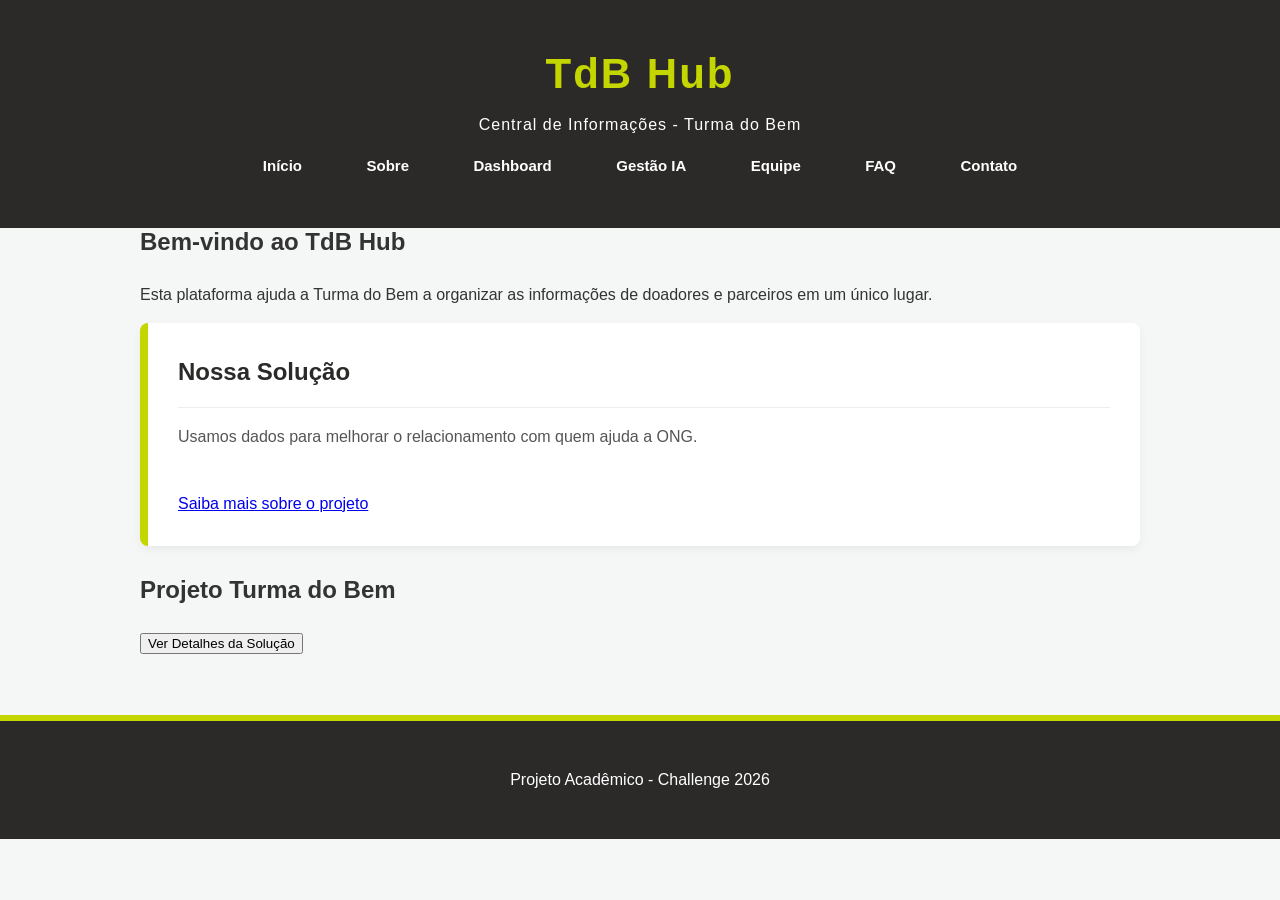
<file: index.html>
<!DOCTYPE html>
<html lang="pt-BR">
<head>
    <meta charset="UTF-8">
    <!-- Tag essencial para o site funcionar em celular (Mobile) -->
    <meta name="viewport" content="width=device-width, initial-scale=1.0">
    <title>TdB Hub - Início</title>
    <link rel="stylesheet" href="css/style.css">
</head>
<body>

    <!-- Cabeçalho -->
    <header>
        <h1>TdB Hub</h1>
        <p>Central de Informações - Turma do Bem</p>

        <!-- Botão do menu hamburguer (fica visível no celular) -->
        <button class="hamburger-btn" aria-label="Abrir Menu">☰</button>

        <!-- Menu de Navegação (com a classe nav-menu que o JS usa) -->
        <nav class="nav-menu">
            <a href="index.html">Início</a>
            <a href="sobre.html">Sobre</a>
            <a href="solucao-dashboard.html">Dashboard</a>
            <a href="solucao-ia.html">Gestão IA</a>
            <a href="integrantes.html">Equipe</a>
            <a href="faq.html">FAQ</a>
            <a href="contato.html">Contato</a>
        </nav>
    </header>

    <!-- Conteúdo Principal -->
    <main>
        <h2>Bem-vindo ao TdB Hub</h2>
        <p>Esta plataforma ajuda a Turma do Bem a organizar as informações de doadores e parceiros em um único lugar.</p>
        
        <div class="caixa">
            <h3>Nossa Solução</h3>
            <p>Usamos dados para melhorar o relacionamento com quem ajuda a ONG.</p>
            <br>
            <a href="sobre.html" class="botao">Saiba mais sobre o projeto</a>
        </div>

        <section class="banner">
            <h2>Projeto Turma do Bem</h2>
            <!-- Botão que abre o modal no JS -->
            <button class="botao btn-abrir-modal">Ver Detalhes da Solução</button>
        </section>

        <!-- Estrutura do Modal -->
        <div id="modal-solucao" class="modal">
            <div class="modal-conteudo">
                <button class="btn-fechar-modal">&times;</button>
                <h2>Sistema de Inteligência Artificial</h2>
                <p>Esta solução automatiza a triagem dos pacientes e conecta os voluntários da Turma do Bem de forma rápida e segura.</p>
            </div>
        </div>
    </main>

    <!-- Rodapé -->
    <footer>
        <p>Projeto Acadêmico - Challenge 2026</p>
    </footer>

    <!-- Chamada do JavaScript no final do arquivo -->
    <script src="js/script.js"></script>

</body>
</html>
</file>
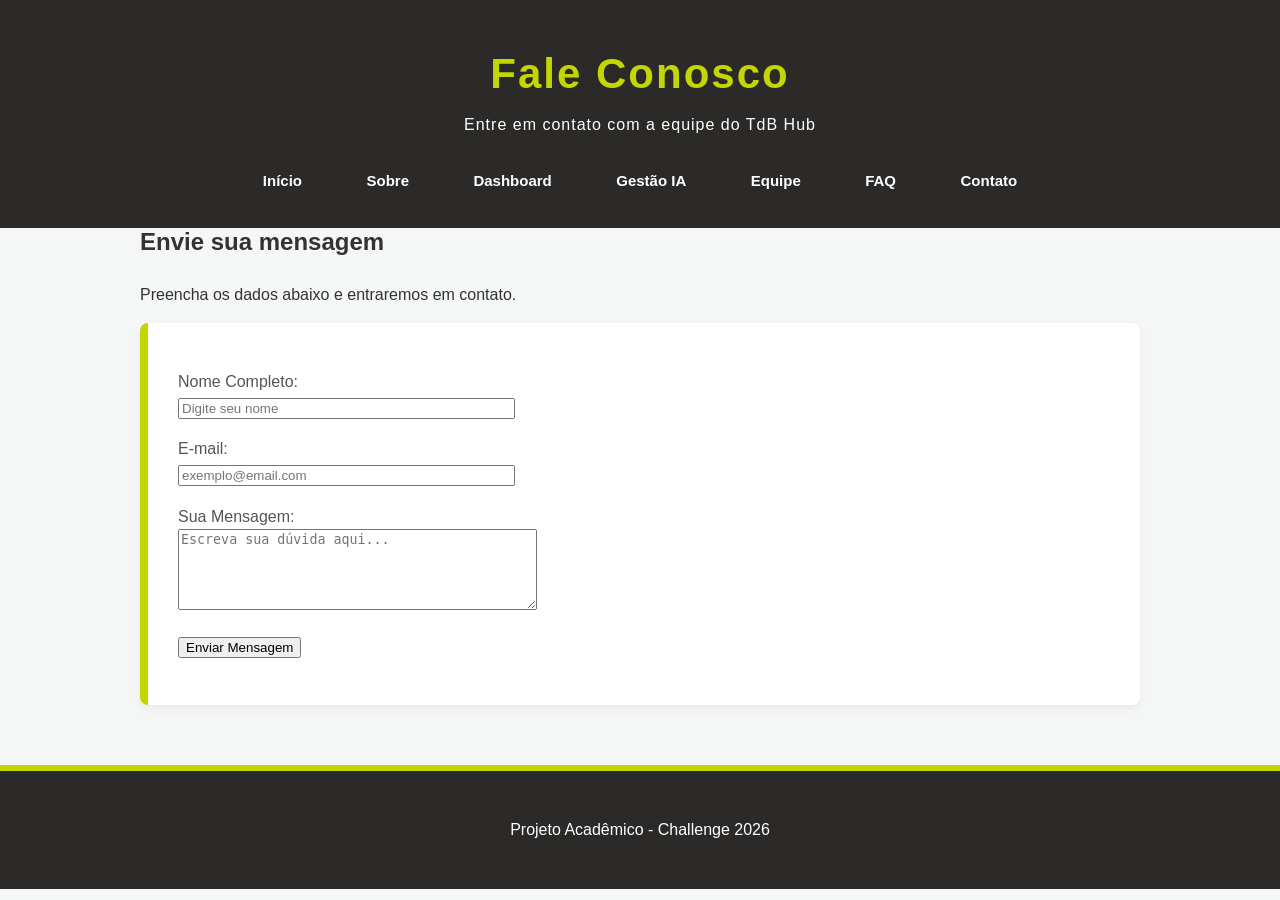
<file: contato.html>
<!DOCTYPE html>
<html lang="pt-BR">
<head>
    <meta charset="UTF-8">
    <title>Contato - TdB Hub</title>
    <link rel="stylesheet" href="css/style.css">
</head>
<body>

    <header>
        <h1>Fale Conosco</h1>
        <p>Entre em contato com a equipe do TdB Hub</p>
    </header>
         <!-- Botão do menu hamburguer (fica visível no celular) -->
        <button class="hamburger-btn" aria-label="Abrir Menu">☰</button>

        <!-- Menu de Navegação (com a classe nav-menu que o JS usa) -->
        <nav class="nav-menu">
            <a href="index.html">Início</a>
            <a href="sobre.html">Sobre</a>
            <a href="solucao-dashboard.html">Dashboard</a>
            <a href="solucao-ia.html">Gestão IA</a>
            <a href="integrantes.html">Equipe</a>
            <a href="faq.html">FAQ</a>
            <a href="contato.html">Contato</a>
        </nav>

    <main>
        <h2>Envie sua mensagem</h2>
        <p>Preencha os dados abaixo e entraremos em contato.</p>
        
        <div class="caixa">
            <!-- A tag <form> indica que aqui começa um formulário -->
            <form id="form-contato" action="#">
                
                <!-- Nome -->
                <p>
                    <label for="nome">Nome Completo:</label><br>
                    <!-- O placeholder coloca um texto de dica dentro do campo -->
                    <input type="text" id="nome" name="nome" placeholder="Digite seu nome" size="40">
                </p>

                <!-- E-mail -->
                <p>
                    <label for="email">E-mail:</label><br>
                    <input type="email" id="email" name="email" placeholder="exemplo@email.com" size="40">
                </p>

                <!-- Mensagem (Caixa de texto maior) -->
                <p>
                    <label for="mensagem">Sua Mensagem:</label><br>
                    <textarea id="mensagem" name="mensagem" rows="5" cols="42" placeholder="Escreva sua dúvida aqui..."></textarea>
                </p>

                <!-- Botão de Enviar -->
                <p>
                    <button type="submit" class="botao">Enviar Mensagem</button>
                </p>
                <div id="feedback-sucesso"></div>

            </form>
        </div>
    </main>

    <footer>
        <p>Projeto Acadêmico - Challenge 2026</p>
    </footer>
    <script src="js/script.js"></script>

</body>
</html>
</file>
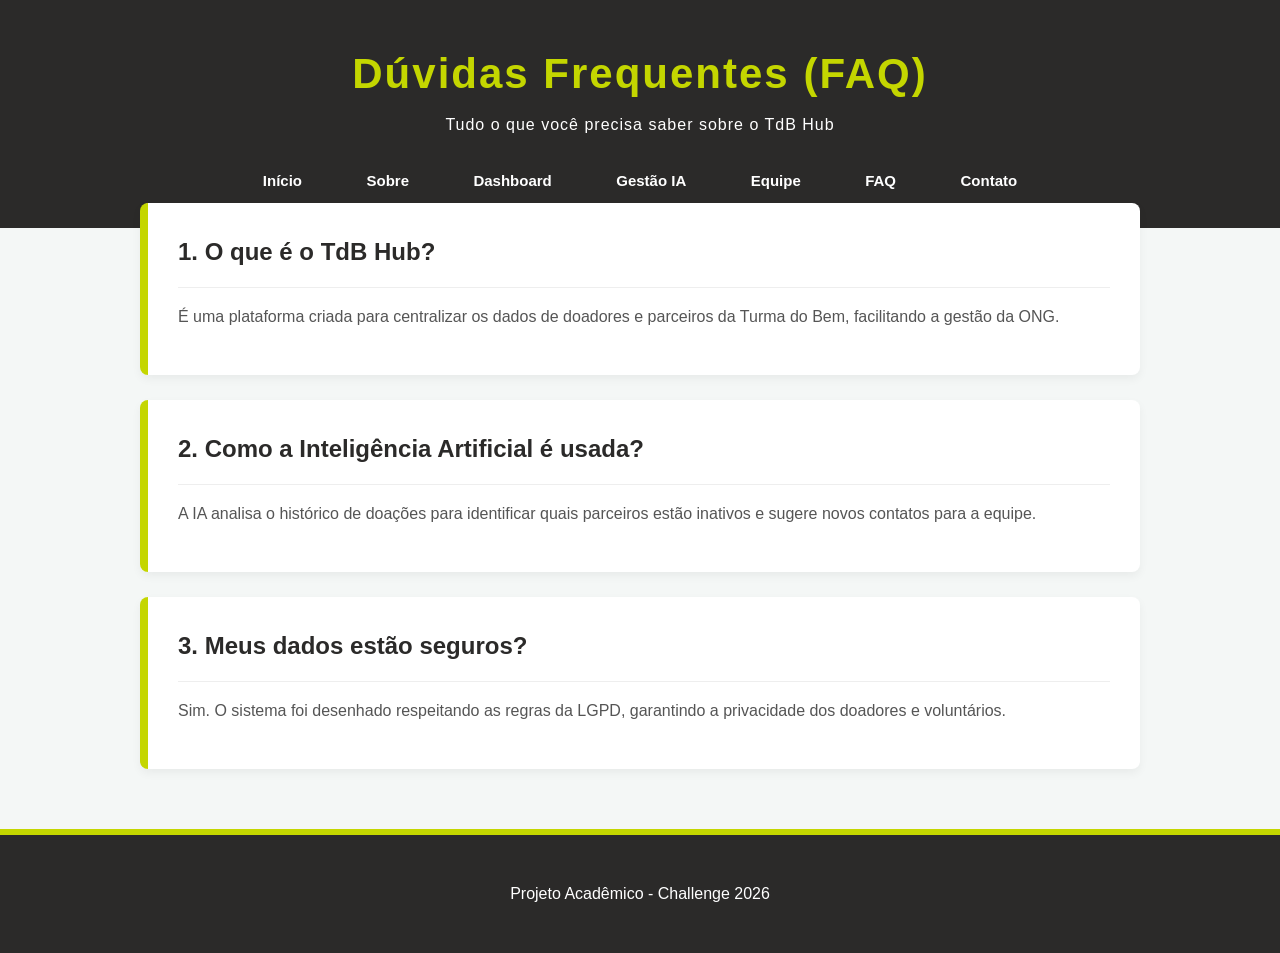
<file: faq.html>
<!DOCTYPE html>
<html lang="pt-BR">
<head>
    <meta charset="UTF-8">
    <title>FAQ - TdB Hub</title>
    <link rel="stylesheet" href="css/style.css">
</head>
<body>

    <header>
        <h1>Dúvidas Frequentes (FAQ)</h1>
        <p>Tudo o que você precisa saber sobre o TdB Hub</p>
    </header>
         <!-- Botão do menu hamburguer (fica visível no celular) -->
        <button class="hamburger-btn" aria-label="Abrir Menu">☰</button>

        <!-- Menu de Navegação (com a classe nav-menu que o JS usa) -->
        <nav class="nav-menu">
            <a href="index.html">Início</a>
            <a href="sobre.html">Sobre</a>
            <a href="solucao-dashboard.html">Dashboard</a>
            <a href="solucao-ia.html">Gestão IA</a>
            <a href="integrantes.html">Equipe</a>
            <a href="faq.html">FAQ</a>
            <a href="contato.html">Contato</a>
        </nav>

    <main>
        <div class="caixa">
            <h3>1. O que é o TdB Hub?</h3>
            <p>É uma plataforma criada para centralizar os dados de doadores e parceiros da Turma do Bem, facilitando a gestão da ONG.</p>
        </div>

        <div class="caixa">
            <h3>2. Como a Inteligência Artificial é usada?</h3>
            <p>A IA analisa o histórico de doações para identificar quais parceiros estão inativos e sugere novos contatos para a equipe.</p>
        </div>

        <div class="caixa">
            <h3>3. Meus dados estão seguros?</h3>
            <p>Sim. O sistema foi desenhado respeitando as regras da LGPD, garantindo a privacidade dos doadores e voluntários.</p>
        </div>
    </main>

    <footer>
        <p>Projeto Acadêmico - Challenge 2026</p>
    </footer>
    <script src="js/script.js"></script>

</body>
</html>
</file>
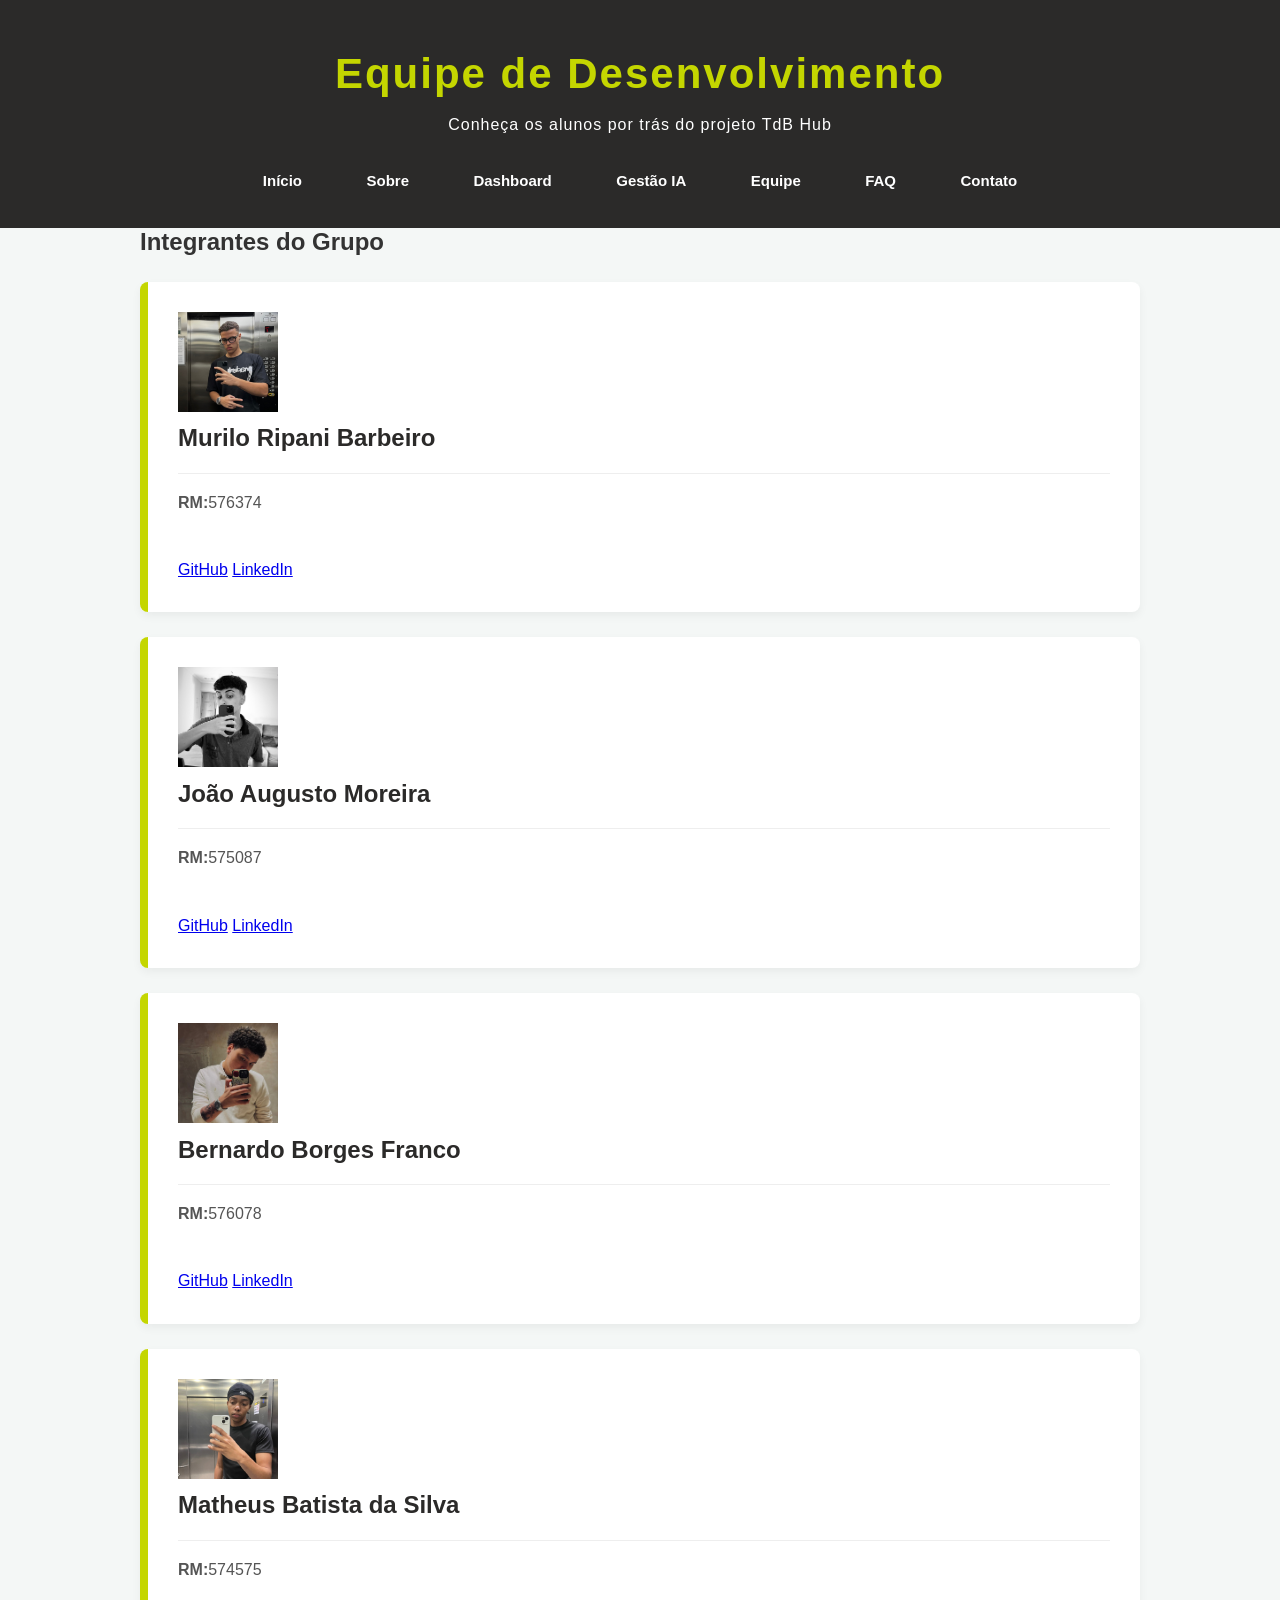
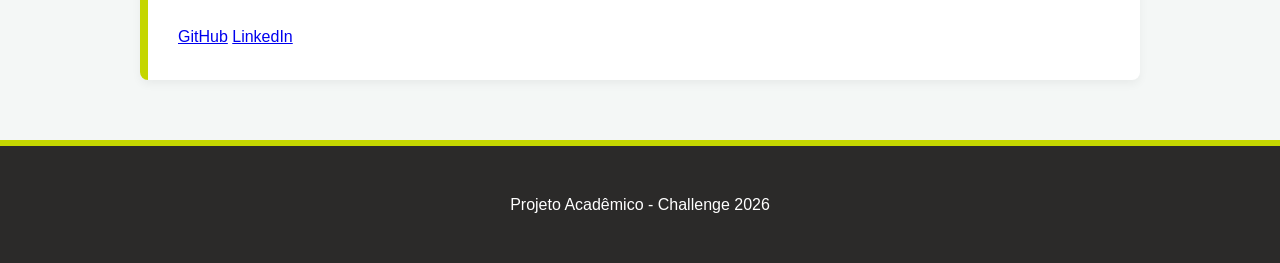
<file: integrantes.html>
<!DOCTYPE html>
<html lang="pt-BR">
<head>
    <meta charset="UTF-8">
    <title>Equipe - TdB Hub</title>
    <link rel="stylesheet" href="css/style.css">
</head>
<body>

    <header>
        <h1>Equipe de Desenvolvimento</h1>
        <p>Conheça os alunos por trás do projeto TdB Hub</p>
    </header>
         <!-- Botão do menu hamburguer (fica visível no celular) -->
        <button class="hamburger-btn" aria-label="Abrir Menu">☰</button>

        <!-- Menu de Navegação (com a classe nav-menu que o JS usa) -->
        <nav class="nav-menu">
            <a href="index.html">Início</a>
            <a href="sobre.html">Sobre</a>
            <a href="solucao-dashboard.html">Dashboard</a>
            <a href="solucao-ia.html">Gestão IA</a>
            <a href="integrantes.html">Equipe</a>
            <a href="faq.html">FAQ</a>
            <a href="contato.html">Contato</a>
        </nav>

    <main>
        <h2>Integrantes do Grupo</h2>
        
        <!-- Aluno 1: Murilo -->
        <div class="caixa">
            <img src="imagens/foto-murilo.jpg" alt="Foto de Murilo Ripani Barbeiro" width="100">
            <h3>Murilo Ripani Barbeiro</h3>
            <p><strong>RM:</strong>576374</p>
            <br>
            <a href="https://github.com/muriloripani" class="botao" target="_blank">GitHub</a>
            <a href="https://www.linkedin.com/in/murilo-ripani-900372368/" class="botao" target="_blank">LinkedIn</a>
        </div>

        <!-- Aluno 2: João Augusto -->
        <div class="caixa">
            <img src="imagens/foto-augusto.jpg" alt="Foto de João Augusto Moreira" width="100">
            <h3>João Augusto Moreira</h3>
            <p><strong>RM:</strong>575087</p>
            <br>
            <a href="https://github.com/jaugustom0106-art" class="botao" target="_blank">GitHub</a>
            <a href="https://www.linkedin.com/in/jo%C3%A3o-augusto-12125b331/" class="botao" target="_blank">LinkedIn</a>
        </div>
        
        <!-- Aluno 3: Bernardo -->
        <div class="caixa">
            <img src="imagens/foto-bernardo.jpg" alt="Foto de Bernardo Borges Franco" width="100">
            <h3>Bernardo Borges Franco</h3>
            <p><strong>RM:</strong>576078</p>
            <br>
            <a href="https://github.com/borgexss328" class="botao" target="_blank">GitHub</a>
            <a href="https://www.linkedin.com/in/bernardo-borges-2715212a1?utm_source=share_via&utm_content=profile&utm_medium=member_ios" class="botao" target="_blank">LinkedIn</a>
        </div>

        <!-- Aluno 4: Matheus -->
        <div class="caixa">
            <img src="imagens/foto-matheus.jpg" alt="Foto de Matheus Batista da Silva" width="100">
            <h3>Matheus Batista da Silva</h3>
            <p><strong>RM:</strong>574575</p>
            <br>
            <a href="https://github.com/MatheusBatista1910" class="botao" target="_blank">GitHub</a>
            <a href="https://www.linkedin.com/in/matheus-batista-da-silva-8b4ab2312/" class="botao" target="_blank">LinkedIn</a>
        </div>
        
    </main>

    <footer>
        <p>Projeto Acadêmico - Challenge 2026</p>
    </footer>
    <script src="js/script.js"></script>

</body>
</html>
</file>
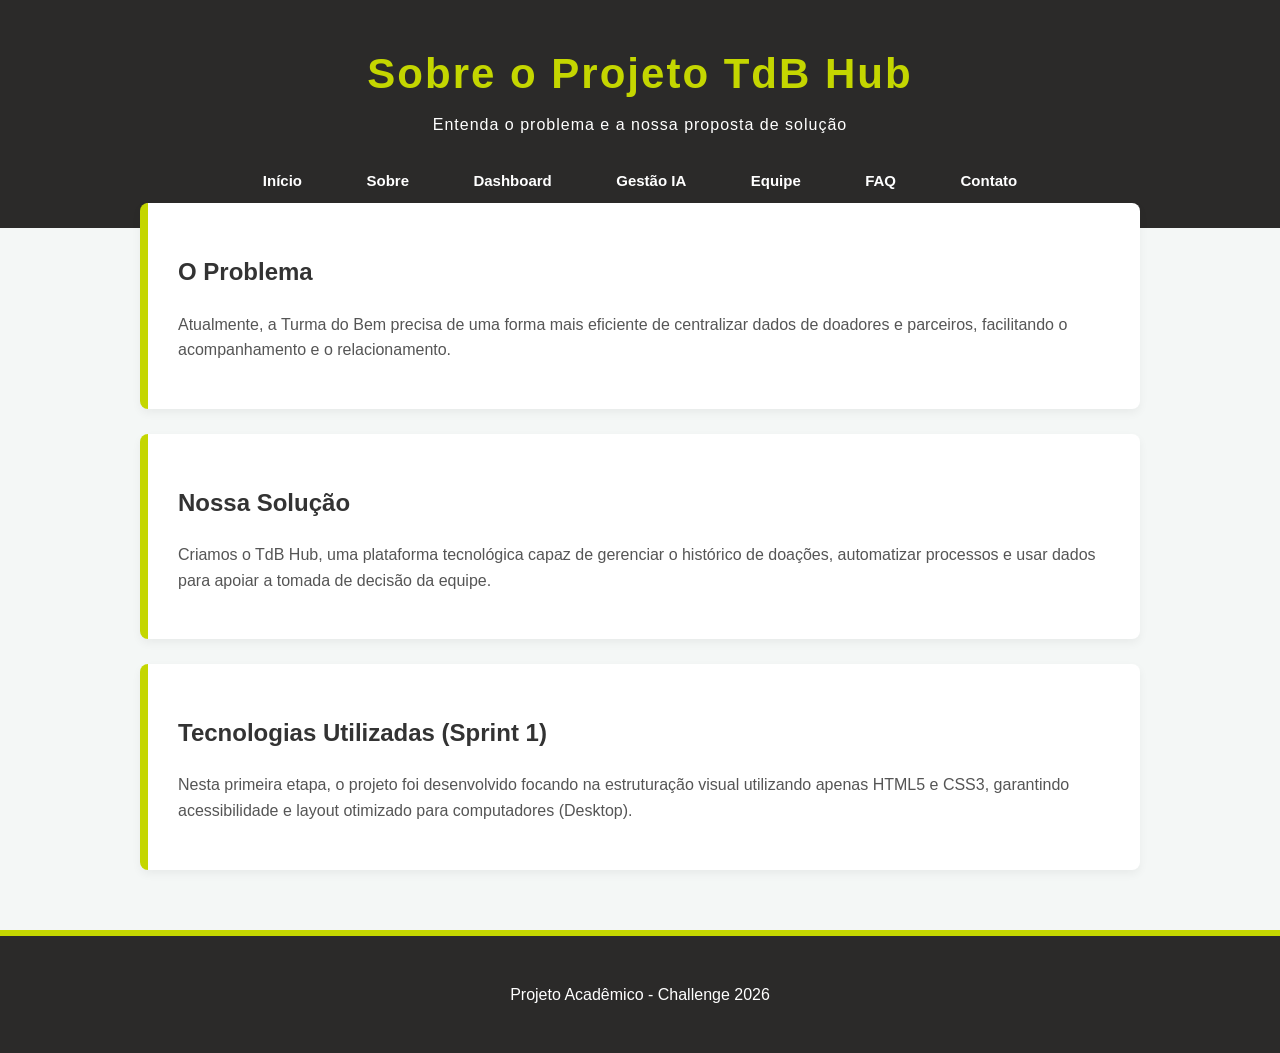
<file: sobre.html>
<!DOCTYPE html>
<html lang="pt-BR">
<head>
    <meta charset="UTF-8">
    <title>Sobre - TdB Hub</title>
    <link rel="stylesheet" href="css/style.css">
</head>
<body>
    <header>
        <h1>Sobre o Projeto TdB Hub</h1>
        <p>Entenda o problema e a nossa proposta de solução</p>
    </header>
         <!-- Botão do menu hamburguer (fica visível no celular) -->
        <button class="hamburger-btn" aria-label="Abrir Menu">☰</button>

        <!-- Menu de Navegação (com a classe nav-menu que o JS usa) -->
        <nav class="nav-menu">
            <a href="index.html">Início</a>
            <a href="sobre.html">Sobre</a>
            <a href="solucao-dashboard.html">Dashboard</a>
            <a href="solucao-ia.html">Gestão IA</a>
            <a href="integrantes.html">Equipe</a>
            <a href="faq.html">FAQ</a>
            <a href="contato.html">Contato</a>
        </nav>

    <main>
        <div class="caixa">
            <h2>O Problema</h2>
            <p>Atualmente, a Turma do Bem precisa de uma forma mais eficiente de centralizar dados de doadores e parceiros, facilitando o acompanhamento e o relacionamento.</p>
        </div>

        <div class="caixa">
            <h2>Nossa Solução</h2>
            <p>Criamos o TdB Hub, uma plataforma tecnológica capaz de gerenciar o histórico de doações, automatizar processos e usar dados para apoiar a tomada de decisão da equipe.</p>
        </div>

        <div class="caixa">
            <h2>Tecnologias Utilizadas (Sprint 1)</h2>
            <p>Nesta primeira etapa, o projeto foi desenvolvido focando na estruturação visual utilizando apenas HTML5 e CSS3, garantindo acessibilidade e layout otimizado para computadores (Desktop).</p>
        </div>
    </main>

    <footer>
        <p>Projeto Acadêmico - Challenge 2026</p>
    </footer>
    <script src="js/script.js"></script>
</body>
</html>
</file>
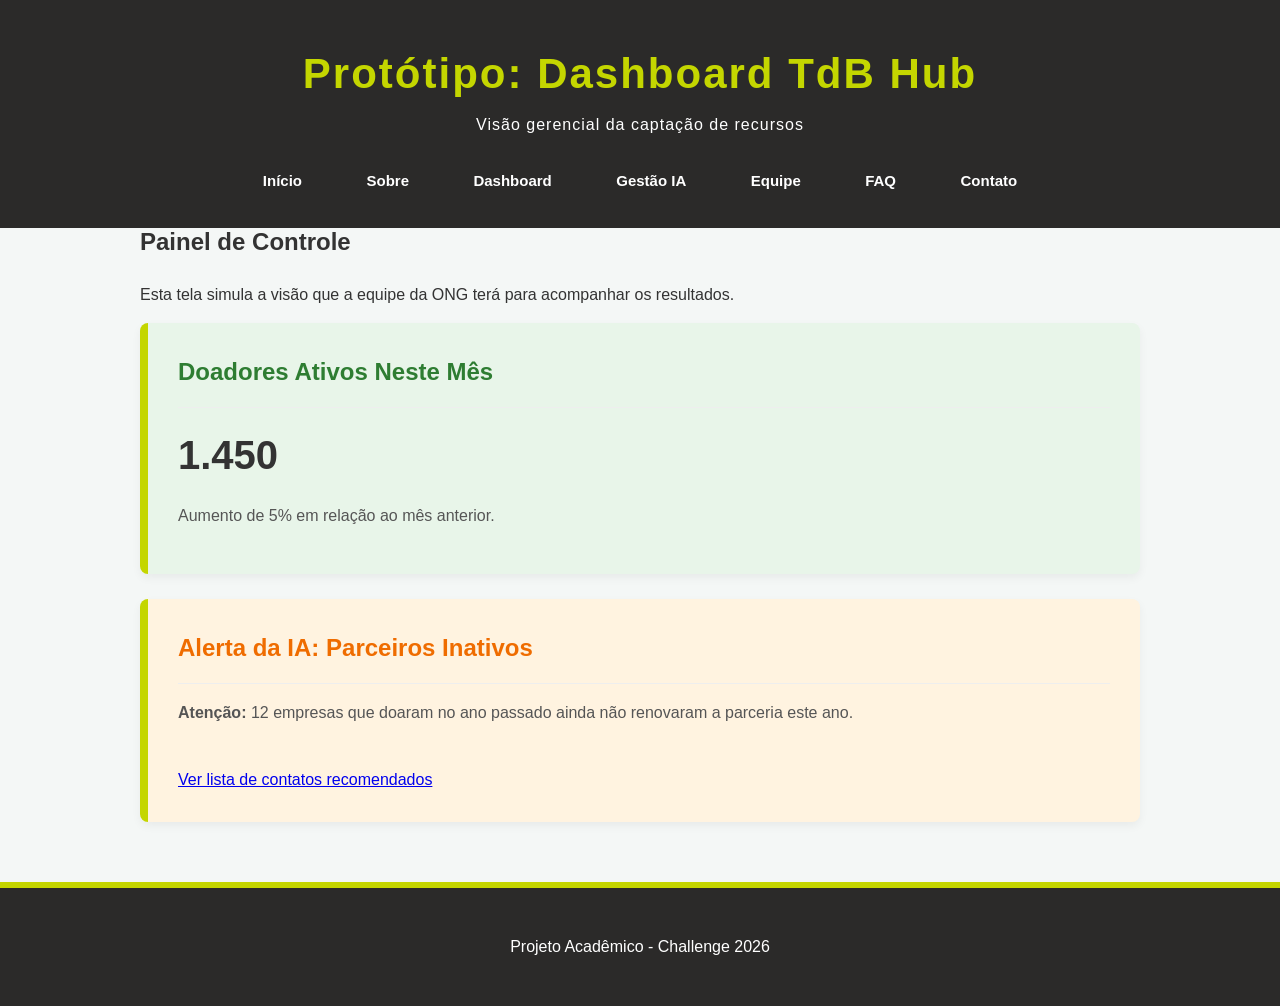
<file: solucao-dashboard.html>
<!DOCTYPE html>
<html lang="pt-BR">
<head>
    <meta charset="UTF-8">
    <title>Dashboard - TdB Hub</title>
    <link rel="stylesheet" href="css/style.css">
</head>
<body>

    <header>
        <h1>Protótipo: Dashboard TdB Hub</h1>
        <p>Visão gerencial da captação de recursos</p>
    </header>
         <!-- Botão do menu hamburguer (fica visível no celular) -->
        <button class="hamburger-btn" aria-label="Abrir Menu">☰</button>

        <!-- Menu de Navegação (com a classe nav-menu que o JS usa) -->
        <nav class="nav-menu">
            <a href="index.html">Início</a>
            <a href="sobre.html">Sobre</a>
            <a href="solucao-dashboard.html">Dashboard</a>
            <a href="solucao-ia.html">Gestão IA</a>
            <a href="integrantes.html">Equipe</a>
            <a href="faq.html">FAQ</a>
            <a href="contato.html">Contato</a>
        </nav>

    <main>
        <h2>Painel de Controle</h2>
        <p>Esta tela simula a visão que a equipe da ONG terá para acompanhar os resultados.</p>

        <!-- Simulando um indicador do sistema -->
        <div class="caixa" style="background-color: #E8F5E9;">
            <h3 style="color: #2E7D32;">Doadores Ativos Neste Mês</h3>
            <h1 style="font-size: 40px; margin: 10px 0;">1.450</h1>
            <p>Aumento de 5% em relação ao mês anterior.</p>
        </div>

        <!-- Simulando outro indicador do sistema -->
        <div class="caixa" style="background-color: #FFF3E0;">
            <h3 style="color: #EF6C00;">Alerta da IA: Parceiros Inativos</h3>
            <p><strong>Atenção:</strong> 12 empresas que doaram no ano passado ainda não renovaram a parceria este ano.</p>
            <br>
            <a href="#" class="botao">Ver lista de contatos recomendados</a>
        </div>
    </main>

    <footer>
        <p>Projeto Acadêmico - Challenge 2026</p>
    </footer>
    <script src="js/script.js"></script>

</body>
</html>
</file>
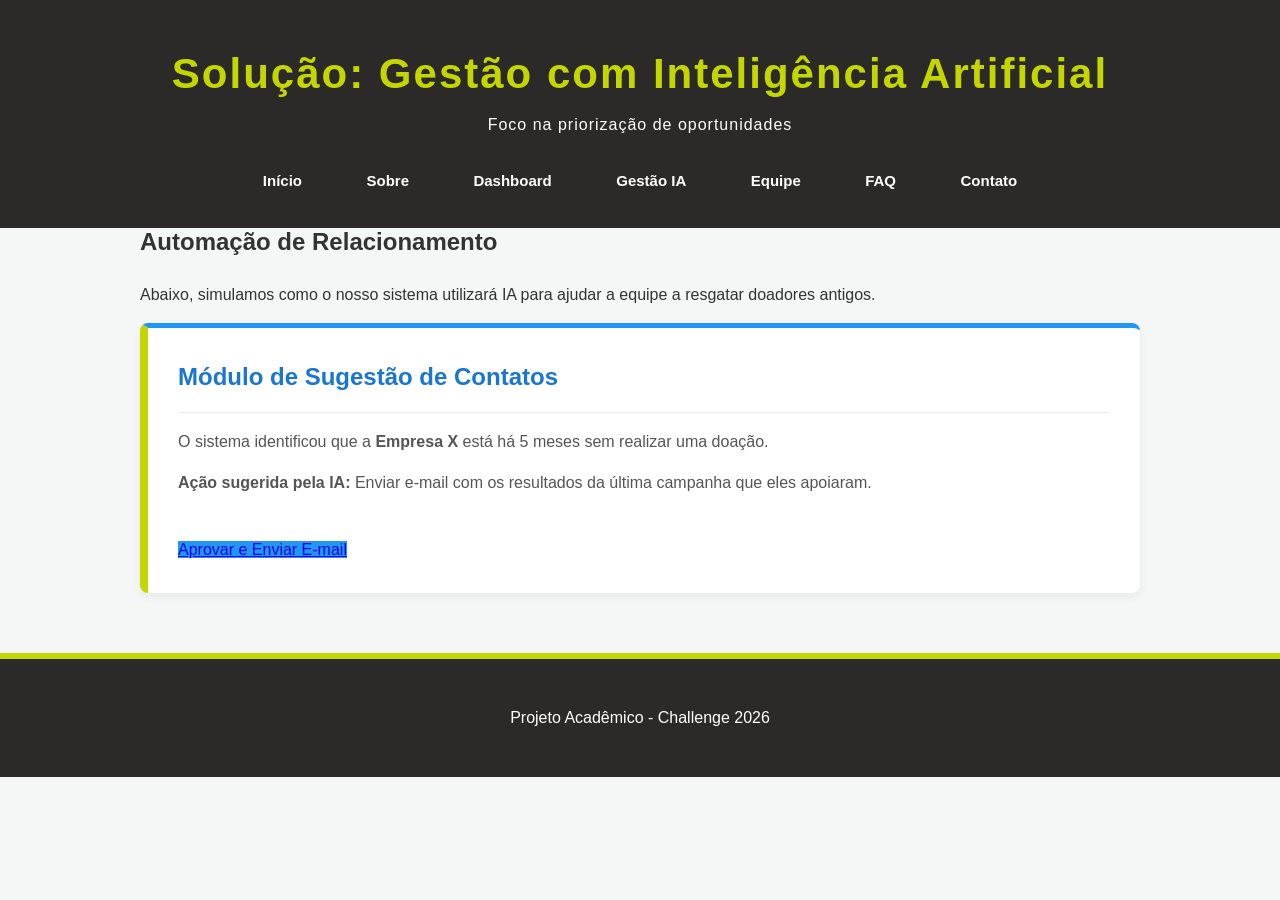
<file: solucao-ia.html>
<!DOCTYPE html>
<html lang="pt-BR">
<head>
    <meta charset="UTF-8">
    <title>Inteligência Artificial - TdB Hub</title>
    <link rel="stylesheet" href="css/style.css">
</head>
<body>
    <header>
        <h1>Solução: Gestão com Inteligência Artificial</h1>
        <p>Foco na priorização de oportunidades</p>
    </header>
         <!-- Botão do menu hamburguer (fica visível no celular) -->
        <button class="hamburger-btn" aria-label="Abrir Menu">☰</button>

        <!-- Menu de Navegação (com a classe nav-menu que o JS usa) -->
        <nav class="nav-menu">
            <a href="index.html">Início</a>
            <a href="sobre.html">Sobre</a>
            <a href="solucao-dashboard.html">Dashboard</a>
            <a href="solucao-ia.html">Gestão IA</a>
            <a href="integrantes.html">Equipe</a>
            <a href="faq.html">FAQ</a>
            <a href="contato.html">Contato</a>
        </nav>

    <main>
        <h2>Automação de Relacionamento</h2>
        <p>Abaixo, simulamos como o nosso sistema utilizará IA para ajudar a equipe a resgatar doadores antigos.</p>

        <div class="caixa" style="border-top: 5px solid #2196F3;">
            <h3 style="color: #1976D2;">Módulo de Sugestão de Contatos</h3>
            <p>O sistema identificou que a <strong>Empresa X</strong> está há 5 meses sem realizar uma doação.</p>
            <p><strong>Ação sugerida pela IA:</strong> Enviar e-mail com os resultados da última campanha que eles apoiaram.</p>
            <br>
            <a href="#" class="botao" style="background-color: #2196F3;">Aprovar e Enviar E-mail</a>
        </div>
    </main>

    <footer>
        <p>Projeto Acadêmico - Challenge 2026</p>
    </footer>
    <script src="js/script.js"></script>
</body>
</html>
</file>
<file: css/style.css>
body {
    font-family: 'Segoe UI', Tahoma, Geneva, Verdana, sans-serif;
    margin: 0;
    padding: 0;
    background-color: #F4F7F6;
    color: #333333;
    line-height: 1.6;
}

.barra-topo {
    background-color: #C4D600;
    padding: 10px 20px;
    text-align: right;
}

.botao-branco {
    background-color: #FFFFFF;
    color: #F26522;
    padding: 8px 18px;
    text-decoration: none;
    font-weight: bold;
    font-size: 13px;
    border-radius: 20px;
    margin-left: 10px;
    display: inline-block;
    transition: 0.3s;
}

.botao-branco:hover {
    background-color: #2B2A29;
    color: #C4D600;
}

header {
    background-color: #2B2A29;
    padding: 40px 0 15px 0;
    text-align: center;
}

header h1 {
    color: #C4D600;
    margin: 0;
    font-size: 42px;
    letter-spacing: 2px;
}

header p {
    color: #FFFFFF;
    font-size: 16px;
    margin-top: 5px;
    margin-bottom: 0;
    letter-spacing: 1px;
}

nav {
    background-color: #2B2A29;
    text-align: center;
    padding: 15px 0 35px 0;
}

nav a {
    color: #FFFFFF;
    text-decoration: none;
    margin: 0 10px;
    font-size: 15px;
    font-weight: bold;
    padding: 10px 20px;
    border-radius: 5px;
    transition: 0.3s;
}

nav a:hover {
    background-color: #C4D600;
    color: #2B2A29;
}

main {
    width: 1000px;
    margin: -25px auto 40px auto;
    padding: 0;
}

.destaque {
    background-color: #2B2A29;
    color: #FFFFFF;
    padding: 80px 40px;
    border-radius: 12px;
    margin-bottom: 40px;
    text-align: center;
    box-shadow: 0 10px 20px rgba(0,0,0,0.15);
    border-bottom: 6px solid #F26522;
}

.destaque h2 {
    font-size: 48px;
    margin: 0 0 15px 0;
    color: #C4D600;
}

.destaque p {
    font-size: 18px;
    margin-bottom: 30px;
    color: #DDDDDD;
}

.botao-laranja {
    background-color: #F26522;
    color: #FFFFFF;
    padding: 16px 40px;
    text-decoration: none;
    font-weight: bold;
    font-size: 18px;
    border-radius: 30px;
    display: inline-block;
    transition: 0.3s;
    box-shadow: 0 4px 6px rgba(242, 101, 34, 0.3);
}

.botao-laranja:hover {
    background-color: #D85515;
    box-shadow: 0 6px 12px rgba(242, 101, 34, 0.5);
}

.caixa {
    background-color: #FFFFFF;
    border-radius: 8px;
    border-left: 8px solid #C4D600;
    padding: 30px;
    margin-bottom: 25px;
    box-shadow: 0 4px 10px rgba(0,0,0,0.05);
}

.caixa h3 {
    margin-top: 0;
    color: #2B2A29;
    font-size: 24px;
    border-bottom: 1px solid #EEEEEE;
    padding-bottom: 15px;
    margin-bottom: 15px;
}

.caixa p {
    color: #555555;
    font-size: 16px;
}

footer {
    background-color: #2B2A29;
    color: #FFFFFF;
    text-align: center;
    padding: 30px;
    margin-top: 60px;
    border-top: 6px solid #C4D600;
}

/* Bordas vermelhas quando o JS detectar erro no formulario */
.input-error {
    border: 2px solid #e74c3c !important;
    background-color: #ffe6e6;
}

/* Mensagem de sucesso do formulario */
#feedback-sucesso {
    display: none;
    margin-top: 15px;
    padding: 10px;
    background-color: #d4edda;
    color: #155724;
    border-radius: 4px;
}

/* Estrutura simples do modal */
.modal {
    display: none;
    position: fixed;
    top: 0;
    left: 0;
    width: 100%;
    height: 100%;
    background: rgba(0, 0, 0, 0.6);
    justify-content: center;
    align-items: center;
    z-index: 999;
}

.modal.open {
    display: flex;
}

/* Menu mobile quando ativado pelo JS */
@media (max-width: 768px) {
    .nav-menu {
        display: none;
    }
    .nav-menu.active {
        display: flex;
        flex-direction: column;
    }
}

/* ===================================================
   SPRINT 2 - ESTILOS ADICIONAIS (JS E RESPONSIVIDADE)
   =================================================== */

/* 1. ESTILOS DE ERRO E SUCESSO NO FORMULÁRIO */
.input-error {
    border: 2px solid #e74c3c !important;
    background-color: #ffe6e6 !important;
}

#feedback-sucesso {
    display: none;
    margin-top: 15px;
    padding: 12px;
    background-color: #d4edda;
    color: #155724;
    border: 1px solid #c3e6cb;
    border-radius: 5px;
    font-weight: bold;
}

/* 2. MENU HAMBÚRGUER (MOBILE) */
.hamburger-btn {
    display: none; /* Escondido em telas grandes (Desktop) */
    background: none;
    border: none;
    font-size: 28px;
    cursor: pointer;
    color: #333;
}

/* Responsividade do Menu até 768px */
@media (max-width: 768px) {
    .hamburger-btn {
        display: block; /* Aparece no Mobile/Tablet */
    }

    .nav-menu {
        display: none; /* Esconde os links por padrão */
        flex-direction: column;
        width: 100%;
        background-color: #f8f9fa;
        padding: 10px 0;
    }

    .nav-menu.active {
        display: flex; /* Exibe o menu quando o JS adiciona a classe 'active' */
    }
}

/* 3. MODAL INTERATIVO DA SOLUÇÃO */
.modal {
    display: none;
    position: fixed;
    top: 0;
    left: 0;
    width: 100%;
    height: 100%;
    background-color: rgba(0, 0, 0, 0.6);
    justify-content: center;
    align-items: center;
    z-index: 999;
}

.modal.open {
    display: flex; /* Mostra o modal quando o JS adiciona a classe 'open' */
}

.modal-conteudo {
    background: #fff;
    padding: 25px;
    border-radius: 8px;
    max-width: 500px;
    width: 90%;
    position: relative;
}

.btn-fechar-modal {
    position: absolute;
    top: 10px;
    right: 15px;
    background: none;
    border: none;
    font-size: 22px;
    cursor: pointer;
}
@media (max-width: 768px) {
    /* Mantenha o código do .nav-menu que já estava aqui e adicione: */

    .nav-menu a {
        color: #333; /* Muda a letra para cinza escuro no menu aberto */
        padding: 12px; /* Dá um espaçamento melhor para clicar */
        border-bottom: 1px solid #eee; /* Cria uma linha divisória opcional */
    }

    .hamburger-btn {
        color: #cddc39; /* Deixa o ícone do menu visível no fundo escuro do cabeçalho */
    }
}
</file>
